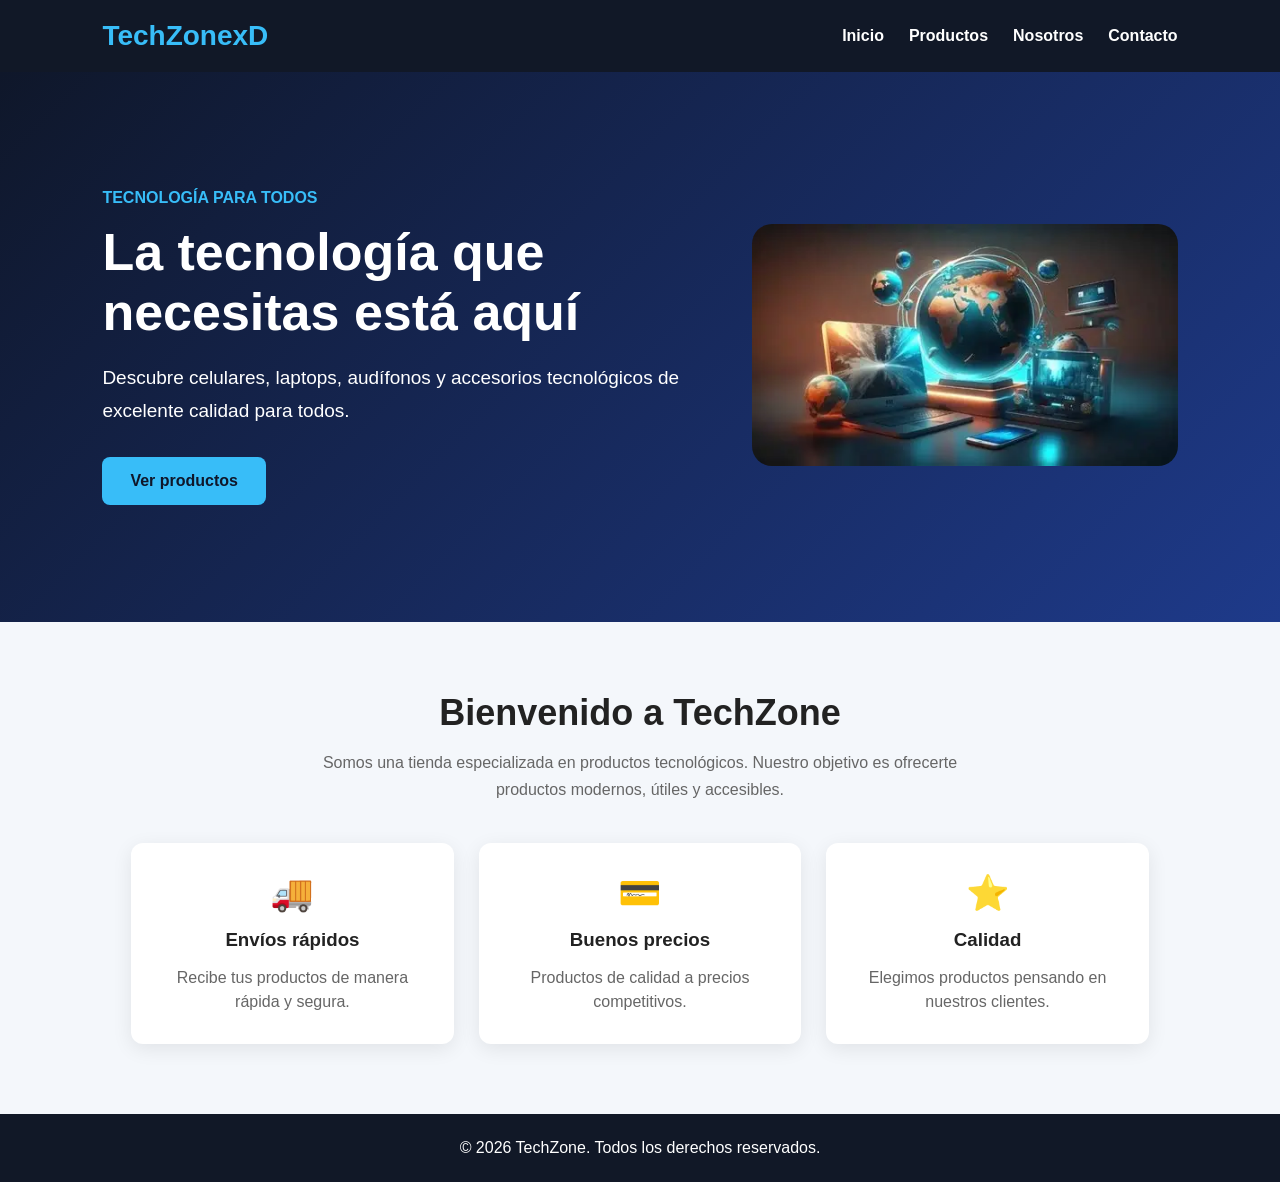
<file: index.html>
<!DOCTYPE html>
<html lang="es">
<head>
    <meta charset="UTF-8">
    <meta name="viewport" content="width=device-width, initial-scale=1.0">
    <title>TechZone | Inicio</title>
    <style>
        * {
            margin: 0;
            padding: 0;
            box-sizing: border-box;
        }

        body {
            font-family: Arial, sans-serif;
            background: #f4f7fb;
            color: #222;
        }

        header {
            background: #111827;
            padding: 20px 8%;
        }

        nav {
            display: flex;
            align-items: center;
            justify-content: space-between;
        }

        nav h1 {
            color: #38bdf8;
            font-size: 28px;
        }

        nav ul {
            display: flex;
            gap: 25px;
            list-style: none;
        }

        nav a {
            color: white;
            text-decoration: none;
            font-weight: bold;
        }

        nav a:hover {
            color: #38bdf8;
        }

        .hero {
            min-height: 550px;
            padding: 70px 8%;
            display: flex;
            align-items: center;
            justify-content: space-between;
            gap: 50px;
            color: white;
            background: linear-gradient(
                135deg,
                #0f172a,
                #1e3a8a
            );
        }

        .hero-text {
            max-width: 600px;
        }

        .hero-text span {
            color: #38bdf8;
            font-weight: bold;
        }

        .hero-text h2 {
            font-size: 52px;
            margin: 15px 0 20px;
        }

        .hero-text p {
            font-size: 19px;
            line-height: 1.7;
            margin-bottom: 30px;
        }

        .boton {
            display: inline-block;
            padding: 15px 28px;
            background: #38bdf8;
            color: #0f172a;
            border-radius: 8px;
            text-decoration: none;
            font-weight: bold;
        }

        .boton:hover {
            background: #7dd3fc;
        }

        .hero-img img {
            width: 450px;
            max-width: 100%;
            border-radius: 20px;
        }

        .bienvenida {
            padding: 70px 8%;
            text-align: center;
        }

        .bienvenida h2 {
            font-size: 36px;
            margin-bottom: 15px;
        }

        .bienvenida > p {
            max-width: 700px;
            margin: auto;
            color: #666;
            line-height: 1.7;
        }

        .beneficios {
            display: flex;
            justify-content: center;
            gap: 25px;
            margin-top: 40px;
        }

        .beneficios div {
            background: white;
            padding: 30px;
            width: 30%;
            border-radius: 12px;
            box-shadow: 0 5px 20px #00000015;
        }

        .beneficios span {
            font-size: 35px;
        }

        .beneficios h3 {
            margin: 15px 0;
        }

        .beneficios p {
            color: #666;
            line-height: 1.5;
        }

        footer {
            background: #111827;
            color: white;
            text-align: center;
            padding: 25px;
        }

        @media (max-width: 800px) {

            nav {
                flex-direction: column;
                gap: 20px;
            }

            nav ul {
                flex-wrap: wrap;
                justify-content: center;
            }

            .hero {
                flex-direction: column;
                text-align: center;
            }

            .hero-text h2 {
                font-size: 38px;
            }

            .beneficios {
                flex-direction: column;
            }

            .beneficios div {
                width: 100%;
            }
        }
    </style>
</head>

<body>

<header>
    <nav>
        <h1>TechZonexD</h1>

        <ul>
            <li><a href="index.html">Inicio</a></li>
            <li><a href="productos.html">Productos</a></li>
            <li><a href="nosotros.html">Nosotros</a></li>
            <li><a href="contacto.html">Contacto</a></li>
        </ul>
    </nav>
</header>

<main>

    <section class="hero">

        <div class="hero-text">
            <span>TECNOLOGÍA PARA TODOS</span>

            <h2>La tecnología que necesitas está aquí</h2>

            <p>
                Descubre celulares, laptops, audífonos y accesorios
                tecnológicos de excelente calidad para todos.
            </p>

            <a href="productos.html" class="boton">
                Ver productos
            </a>
        </div>

        <div class="hero-img">
            <img src="img/tecnologia.jpg"
                 alt="Productos tecnológicos">
        </div>

    </section>

    <section class="bienvenida">

        <h2>Bienvenido a TechZone</h2>

        <p>
            Somos una tienda especializada en productos tecnológicos.
            Nuestro objetivo es ofrecerte productos modernos,
            útiles y accesibles.
        </p>

        <div class="beneficios">

            <div>
                <span>🚚</span>
                <h3>Envíos rápidos</h3>
                <p>Recibe tus productos de manera rápida y segura.</p>
            </div>

            <div>
                <span>💳</span>
                <h3>Buenos precios</h3>
                <p>Productos de calidad a precios competitivos.</p>
            </div>

            <div>
                <span>⭐</span>
                <h3>Calidad</h3>
                <p>Elegimos productos pensando en nuestros clientes.</p>
            </div>

        </div>

    </section>

</main>

<footer>
    <p>&copy; 2026 TechZone. Todos los derechos reservados.</p>
</footer>

</body>
</html>
</file>
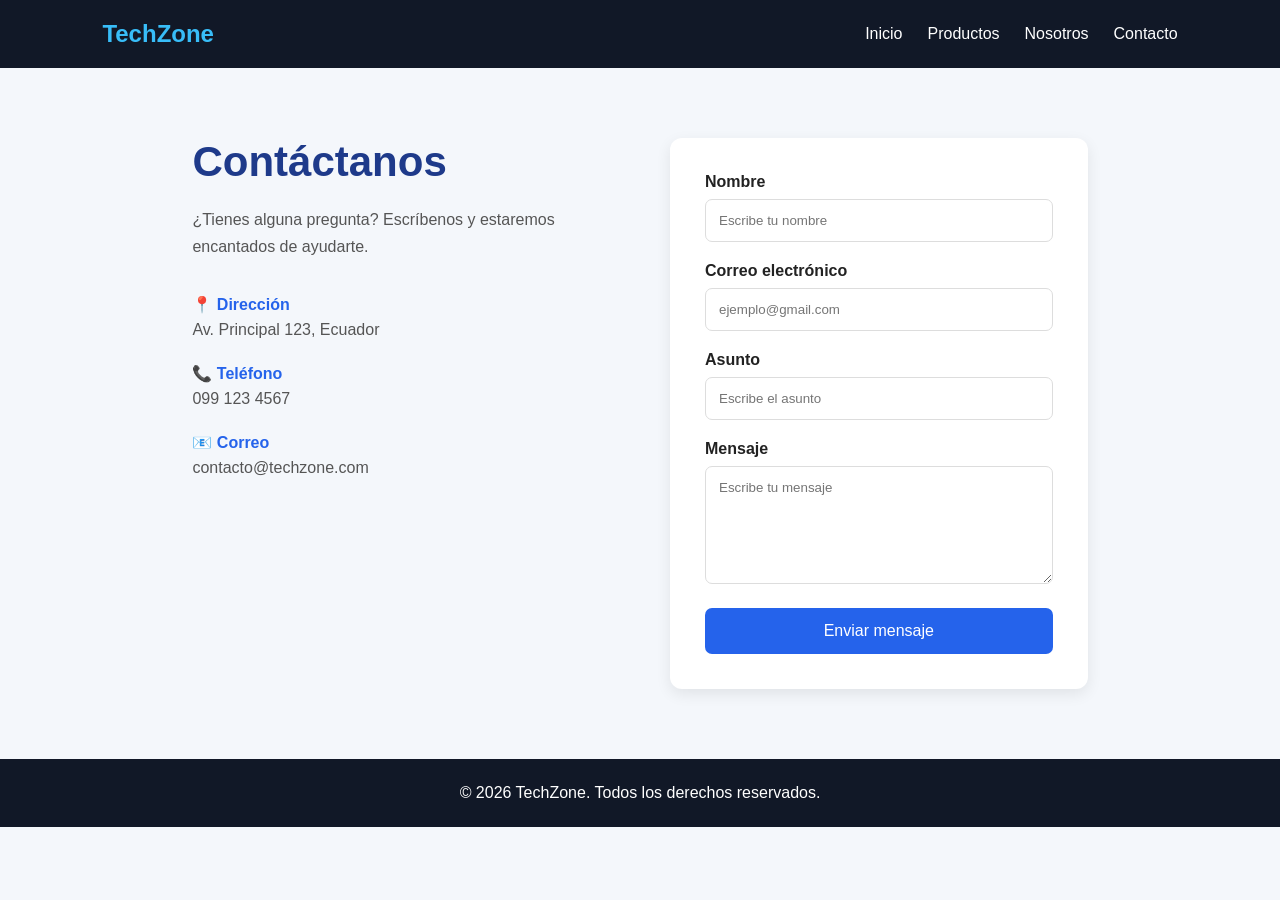
<file: contacto.html>
<!DOCTYPE html>
<html lang="es">
<head>
    <meta charset="UTF-8">
    <meta name="viewport" content="width=device-width, initial-scale=1.0">
    <title>TechZone | Contacto</title>
    <style>
        * {
            margin: 0;
            padding: 0;
            box-sizing: border-box;
        }

        body {
            font-family: Arial, sans-serif;
            background: #f4f7fb;
            color: #222;
        }

        header {
            background: #111827;
            padding: 20px 8%;
        }

        nav {
            display: flex;
            justify-content: space-between;
            align-items: center;
        }

        nav h1 {
            color: #38bdf8;
        }

        nav ul {
            display: flex;
            gap: 25px;
            list-style: none;
        }

        nav a {
            color: white;
            text-decoration: none;
        }

        nav a:hover {
            color: #38bdf8;
        }

        .contacto {
            max-width: 1100px;
            margin: auto;
            padding: 70px 8%;
            display: grid;
            grid-template-columns: 1fr 1fr;
            gap: 60px;
        }

        .informacion h2 {
            font-size: 42px;
            color: #1e3a8a;
            margin-bottom: 20px;
        }

        .informacion > p {
            color: #555;
            line-height: 1.7;
            margin-bottom: 35px;
        }

        .dato {
            margin-bottom: 25px;
        }

        .dato strong {
            color: #2563eb;
        }

        .dato p {
            margin-top: 7px;
            color: #555;
        }

        form {
            background: white;
            padding: 35px;
            border-radius: 12px;
            box-shadow: 0 5px 15px #00000015;
        }

        label {
            display: block;
            margin-bottom: 8px;
            font-weight: bold;
        }

        input,
        textarea {
            width: 100%;
            padding: 13px;
            margin-bottom: 20px;
            border: 1px solid #ddd;
            border-radius: 7px;
            font-family: Arial, sans-serif;
        }

        input:focus,
        textarea:focus {
            outline: none;
            border-color: #2563eb;
        }

        button {
            width: 100%;
            padding: 14px;
            border: none;
            border-radius: 7px;
            background: #2563eb;
            color: white;
            font-size: 16px;
            cursor: pointer;
        }

        button:hover {
            background: #1d4ed8;
        }

        footer {
            background: #111827;
            color: white;
            text-align: center;
            padding: 25px;
        }

        @media (max-width: 750px) {

            nav {
                flex-direction: column;
                gap: 15px;
            }

            nav ul {
                flex-wrap: wrap;
                justify-content: center;
            }

            .contacto {
                grid-template-columns: 1fr;
            }
        }
    </style>
</head>

<body>

<header>
    <nav>
        <h1>TechZone</h1>

        <ul>
            <li><a href="index.html">Inicio</a></li>
            <li><a href="productos.html">Productos</a></li>
            <li><a href="nosotros.html">Nosotros</a></li>
            <li><a href="contacto.html">Contacto</a></li>
        </ul>
    </nav>
</header>

<main>

    <section class="contacto">

        <div class="informacion">

            <h2>Contáctanos</h2>

            <p>
                ¿Tienes alguna pregunta? Escríbenos y estaremos
                encantados de ayudarte.
            </p>

            <div class="dato">
                <strong>📍 Dirección</strong>
                <p>Av. Principal 123, Ecuador</p>
            </div>

            <div class="dato">
                <strong>📞 Teléfono</strong>
                <p>099 123 4567</p>
            </div>

            <div class="dato">
                <strong>📧 Correo</strong>
                <p>contacto@techzone.com</p>
            </div>

        </div>

        <form>

            <label for="nombre">Nombre</label>
            <input
                type="text"
                id="nombre"
                placeholder="Escribe tu nombre"
            >

            <label for="correo">Correo electrónico</label>
            <input
                type="email"
                id="correo"
                placeholder="ejemplo@gmail.com"
            >

            <label for="asunto">Asunto</label>
            <input
                type="text"
                id="asunto"
                placeholder="Escribe el asunto"
            >

            <label for="mensaje">Mensaje</label>
            <textarea
                id="mensaje"
                rows="6"
                placeholder="Escribe tu mensaje"
            ></textarea>

            <button type="submit">
                Enviar mensaje
            </button>

        </form>

    </section>

</main>

<footer>
    <p>&copy; 2026 TechZone. Todos los derechos reservados.</p>
</footer>

</body>
</html>
</file>
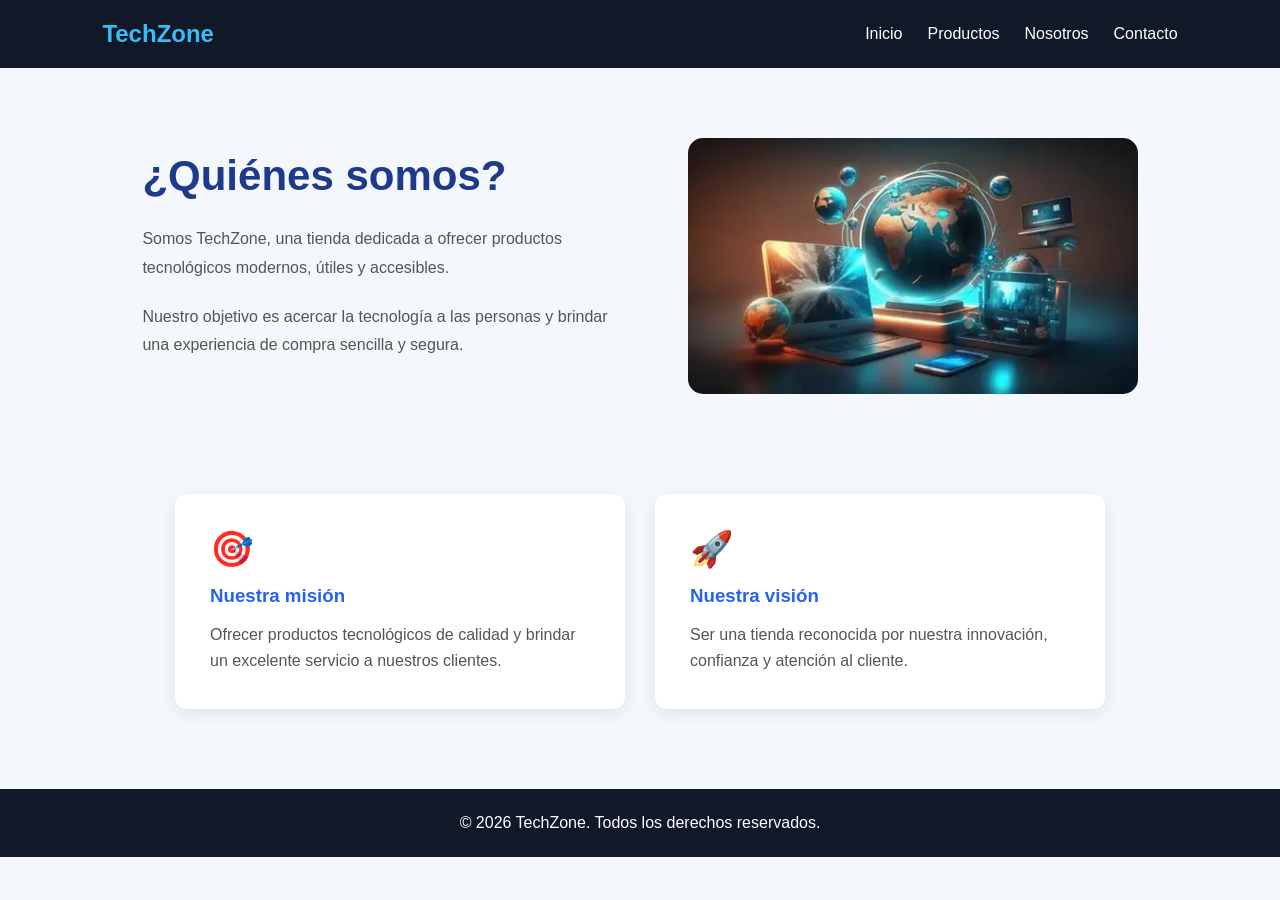
<file: nosotros.html>
<!DOCTYPE html>
<html lang="es">
<head>
    <meta charset="UTF-8">
    <meta name="viewport" content="width=device-width, initial-scale=1.0">
    <title>TechZone | Nosotros</title>
    <style>
        * {
            margin: 0;
            padding: 0;
            box-sizing: border-box;
        }

        body {
            font-family: Arial, sans-serif;
            background: #f4f7fb;
            color: #222;
        }

        header {
            background: #111827;
            padding: 20px 8%;
        }

        nav {
            display: flex;
            justify-content: space-between;
            align-items: center;
        }

        nav h1 {
            color: #38bdf8;
        }

        nav ul {
            display: flex;
            gap: 25px;
            list-style: none;
        }

        nav a {
            color: white;
            text-decoration: none;
        }

        nav a:hover {
            color: #38bdf8;
        }

        .presentacion {
            max-width: 1200px;
            margin: auto;
            padding: 70px 8%;
            display: flex;
            align-items: center;
            gap: 60px;
        }

        .presentacion div {
            flex: 1;
        }

        .presentacion h2 {
            font-size: 42px;
            color: #1e3a8a;
            margin-bottom: 25px;
        }

        .presentacion p {
            color: #555;
            line-height: 1.8;
            margin-bottom: 20px;
        }

        .presentacion img {
            width: 450px;
            max-width: 100%;
            border-radius: 15px;
        }

        .mision {
            display: flex;
            justify-content: center;
            gap: 30px;
            padding: 30px 8% 80px;
        }

        .mision div {
            background: white;
            padding: 35px;
            max-width: 450px;
            border-radius: 12px;
            box-shadow: 0 5px 15px #00000015;
        }

        .mision span {
            font-size: 35px;
        }

        .mision h3 {
            color: #2563eb;
            margin: 15px 0;
        }

        .mision p {
            color: #555;
            line-height: 1.6;
        }

        footer {
            background: #111827;
            color: white;
            text-align: center;
            padding: 25px;
        }

        @media (max-width: 700px) {

            nav,
            .presentacion,
            .mision {
                flex-direction: column;
            }

            nav ul {
                flex-wrap: wrap;
                justify-content: center;
            }
        }
    </style>
</head>

<body>

<header>
    <nav>
        <h1>TechZone</h1>

        <ul>
            <li><a href="index.html">Inicio</a></li>
            <li><a href="productos.html">Productos</a></li>
            <li><a href="nosotros.html">Nosotros</a></li>
            <li><a href="contacto.html">Contacto</a></li>
        </ul>
    </nav>
</header>

<main>

    <section class="presentacion">

        <div>
            <h2>¿Quiénes somos?</h2>

            <p>
                Somos TechZone, una tienda dedicada a ofrecer
                productos tecnológicos modernos, útiles y accesibles.
            </p>

            <p>
                Nuestro objetivo es acercar la tecnología a las personas
                y brindar una experiencia de compra sencilla y segura.
            </p>
        </div>

        <img src="img/tecnologia.jpg"
             alt="Tecnología">

    </section>

    <section class="mision">

        <div>
            <span>🎯</span>
            <h3>Nuestra misión</h3>

            <p>
                Ofrecer productos tecnológicos de calidad y brindar
                un excelente servicio a nuestros clientes.
            </p>
        </div>

        <div>
            <span>🚀</span>
            <h3>Nuestra visión</h3>

            <p>
                Ser una tienda reconocida por nuestra innovación,
                confianza y atención al cliente.
            </p>
        </div>

    </section>

</main>

<footer>
    <p>&copy; 2026 TechZone. Todos los derechos reservados.</p>
</footer>

</body>
</html>
</file>
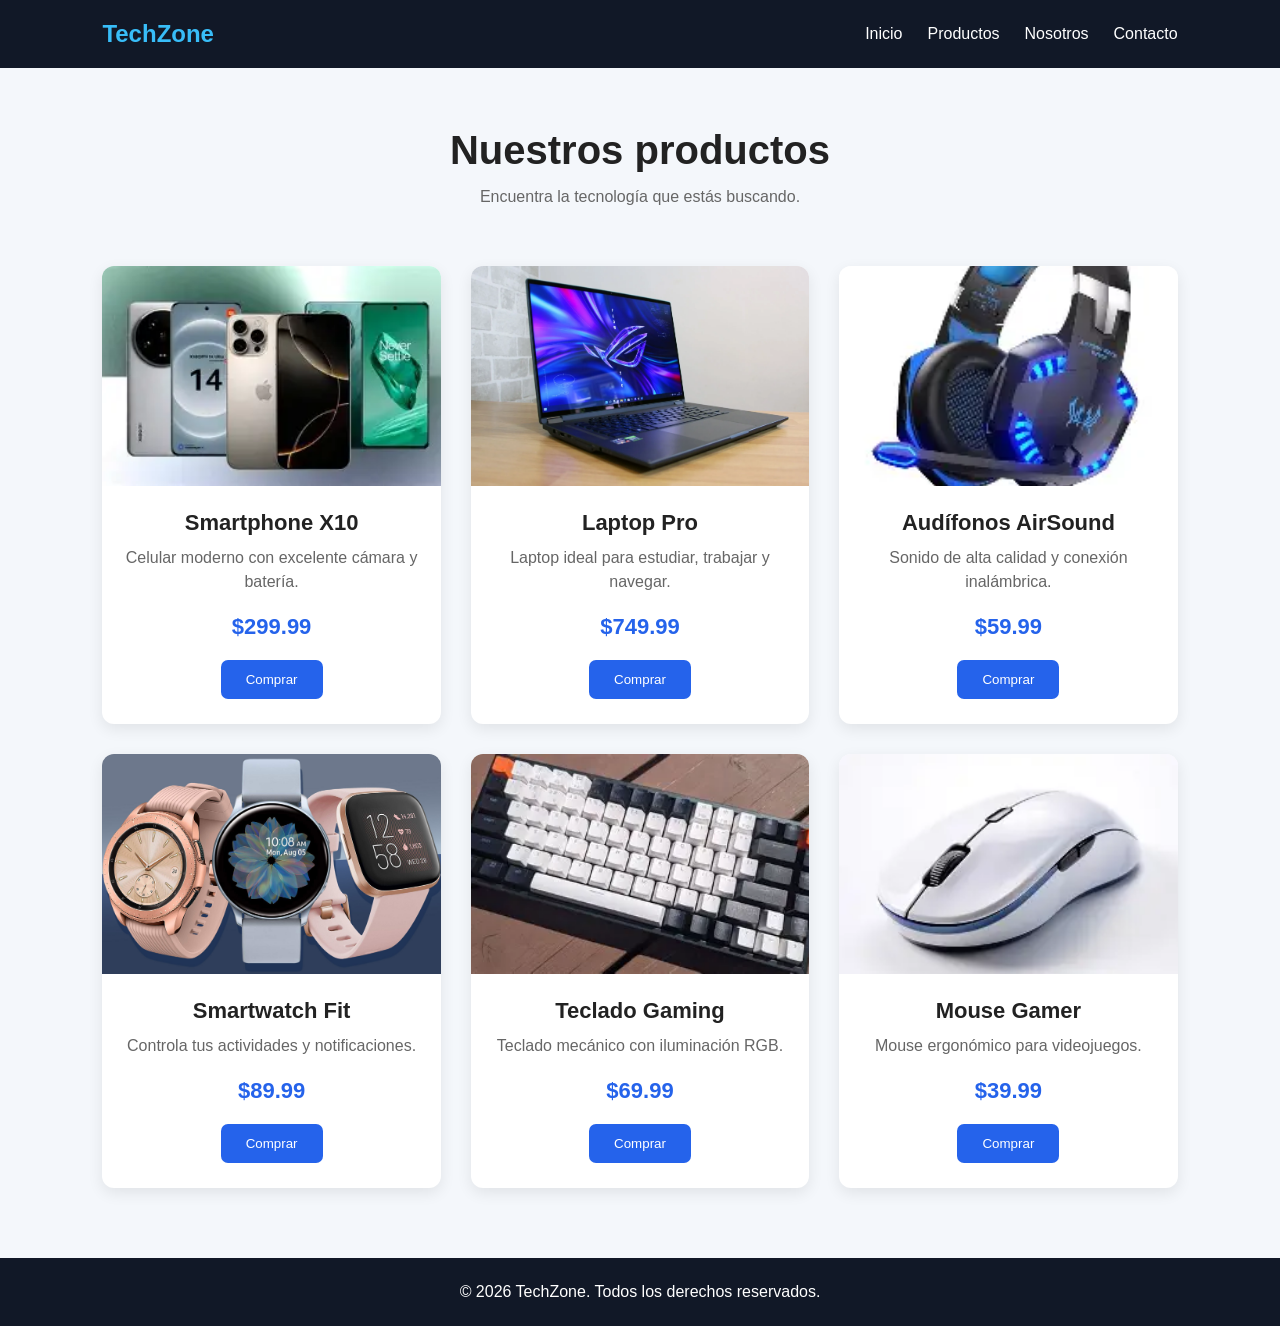
<file: productos.html>
<!DOCTYPE html>
<html lang="es">
<head>
    <meta charset="UTF-8">
    <meta name="viewport" content="width=device-width, initial-scale=1.0">
    <title>TechZone | Productos</title>
    <style>
        * {
            margin: 0;
            padding: 0;
            box-sizing: border-box;
        }

        body {
            font-family: Arial, sans-serif;
            background: #f4f7fb;
            color: #222;
        }

        header {
            background: #111827;
            padding: 20px 8%;
        }

        nav {
            display: flex;
            justify-content: space-between;
            align-items: center;
        }

        nav h1 {
            color: #38bdf8;
        }

        nav ul {
            display: flex;
            gap: 25px;
            list-style: none;
        }

        nav a {
            color: white;
            text-decoration: none;
        }

        nav a:hover {
            color: #38bdf8;
        }

        .titulo {
            text-align: center;
            padding: 60px 20px 30px;
        }

        .titulo h2 {
            font-size: 40px;
            margin-bottom: 15px;
        }

        .titulo p {
            color: #666;
        }

        .productos {
            padding: 30px 8% 70px;
            display: grid;
            grid-template-columns: repeat(3, 1fr);
            gap: 30px;
        }

        .producto {
            background: white;
            border-radius: 12px;
            overflow: hidden;
            padding-bottom: 25px;
            text-align: center;
            box-shadow: 0 5px 15px #00000015;
        }

        .producto img {
            width: 100%;
            height: 220px;
            object-fit: cover;
        }

        .producto h3 {
            margin: 20px 10px 10px;
            font-size: 22px;
        }

        .producto p {
            color: #666;
            padding: 0 20px;
            line-height: 1.5;
        }

        .producto strong {
            display: block;
            color: #2563eb;
            font-size: 22px;
            margin: 20px;
        }

        button {
            border: none;
            background: #2563eb;
            color: white;
            padding: 12px 25px;
            border-radius: 7px;
            cursor: pointer;
        }

        button:hover {
            background: #1d4ed8;
        }

        footer {
            background: #111827;
            color: white;
            text-align: center;
            padding: 25px;
        }

        @media (max-width: 900px) {
            .productos {
                grid-template-columns: repeat(2, 1fr);
            }
        }

        @media (max-width: 600px) {
            nav {
                flex-direction: column;
                gap: 15px;
            }

            nav ul {
                flex-wrap: wrap;
                justify-content: center;
            }

            .productos {
                grid-template-columns: 1fr;
            }
        }
    </style>
</head>

<body>

<header>
    <nav>
        <h1>TechZone</h1>

        <ul>
            <li><a href="index.html">Inicio</a></li>
            <li><a href="productos.html">Productos</a></li>
            <li><a href="nosotros.html">Nosotros</a></li>
            <li><a href="contacto.html">Contacto</a></li>
        </ul>
    </nav>
</header>

<main>

    <section class="titulo">
        <h2>Nuestros productos</h2>
        <p>Encuentra la tecnología que estás buscando.</p>
    </section>

    <section class="productos">

        <article class="producto">
            <img src="img/celular.jpg" alt="Celular">
            <h3>Smartphone X10</h3>
            <p>Celular moderno con excelente cámara y batería.</p>
            <strong>$299.99</strong>
            <button>Comprar</button>
        </article>

        <article class="producto">
            <img src="img/laptop.jpg" alt="Laptop">
            <h3>Laptop Pro</h3>
            <p>Laptop ideal para estudiar, trabajar y navegar.</p>
            <strong>$749.99</strong>
            <button>Comprar</button>
        </article>

        <article class="producto">
            <img src="img/audifonos.jpg" alt="Audífonos">
            <h3>Audífonos AirSound</h3>
            <p>Sonido de alta calidad y conexión inalámbrica.</p>
            <strong>$59.99</strong>
            <button>Comprar</button>
        </article>

        <article class="producto">
            <img src="img/reloj.jpg" alt="Smartwatch">
            <h3>Smartwatch Fit</h3>
            <p>Controla tus actividades y notificaciones.</p>
            <strong>$89.99</strong>
            <button>Comprar</button>
        </article>

        <article class="producto">
            <img src="img/teclado.jpg" alt="Teclado">
            <h3>Teclado Gaming</h3>
            <p>Teclado mecánico con iluminación RGB.</p>
            <strong>$69.99</strong>
            <button>Comprar</button>
        </article>

        <article class="producto">
            <img src="img/mouse.jpg" alt="Mouse">
            <h3>Mouse Gamer</h3>
            <p>Mouse ergonómico para videojuegos.</p>
            <strong>$39.99</strong>
            <button>Comprar</button>
        </article>

    </section>

</main>

<footer>
    <p>&copy; 2026 TechZone. Todos los derechos reservados.</p>
</footer>

</body>
</html>
</file>
